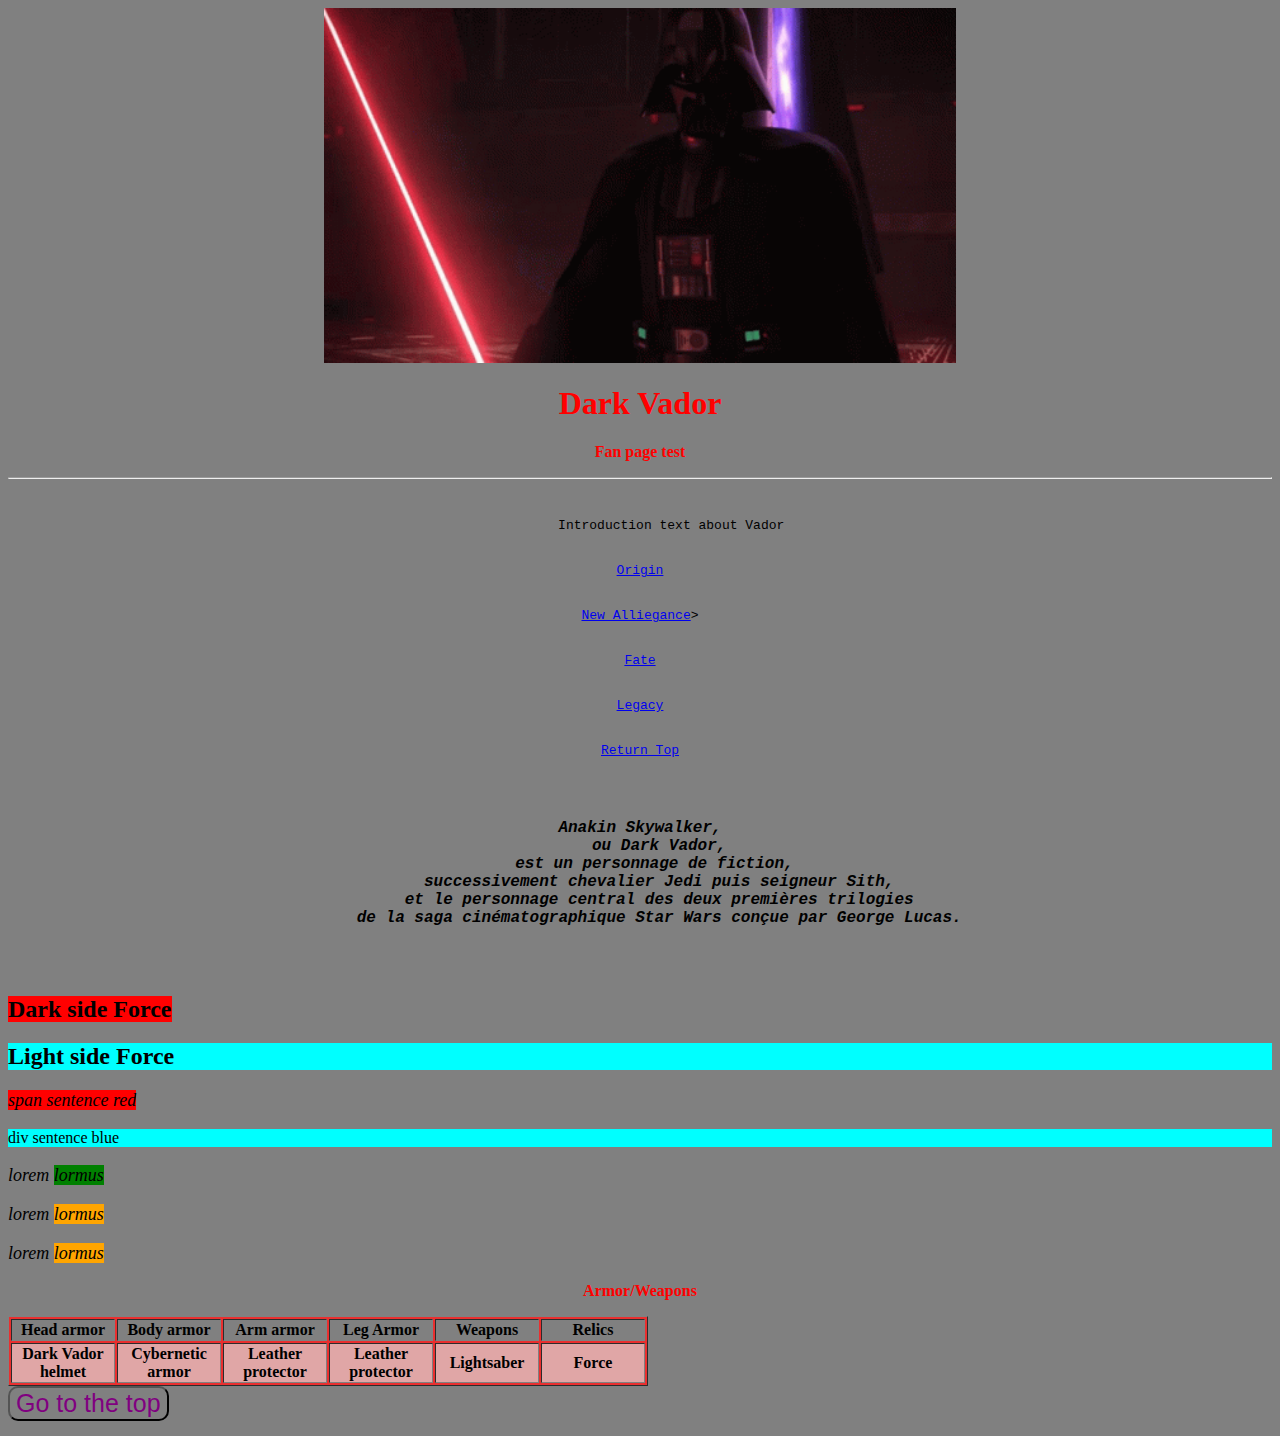
<file: Vador/Index.html>
<!DOCTYPE html>
<html>

<head>
    <title> Dark Vador Fan Page</title>
    <link rel="stylesheet" href="styles.css">
    <!-- LOGO EMPIRE-->
    <link rel="icon" type="image/jpg" href="empire.jpg">
</head>

<a>

    <a href="https://media.tenor.com/H_7NevtnYhcAAAAC/darth-vader-rebels.gif">
        <img src="vador1.gif" alt="Vador gif image">

    </a>
    <h1> Dark Vador </h1>
    <!-- Add empire Logo -->

    <h3> Fan page test </h3>
    <!-- STar Wars Logo-->
    <hr>
    <br>
    <pre>
        Introduction text about Vador

        <li><a href="https://starwars.fandom.com/wiki/Anakin_Skywalker#Early_life">Origin</a></li>
        <li><a href="https://starwars.fandom.com/wiki/Anakin_Skywalker#Becoming_Darth_Vader">New Alliegance</a>></li>
        <li><a href="https://starwars.fandom.com/wiki/Anakin_Skywalker#Post-death">Fate</a></li>
        <li><a href="https://starwars.fandom.com/wiki/Anakin_Skywalker#Legacy">Legacy</a></li>
        <li><a href="Index.html">Return Top</a></li>

    <p><b> Anakin Skywalker, 
    ou Dark Vador,
    est un personnage de fiction, 
    successivement chevalier Jedi puis seigneur Sith,
    et le personnage central des deux premières trilogies
    de la saga cinématographique Star Wars conçue par George Lucas.
    </b></p>
</pre>


    <h2><span style="background-color:red;">Dark side Force</span></h2>
    <h2>
        <div style="background-color:cyan;">Light side Force</div>
    </h2>
    <p><span style="background-color:red;">span sentence red</span></p>
    <p>
        <div style="background-color:cyan;">div sentence blue</div>
    </p>

    <p>lorem <span style="background-color: green;">lormus</span> </p>
    <p>lorem <span style="background-color: orange;">lormus</span> </p>
    <p>lorem <span style="background-color: orange;">lormus</span> </p>

    <h3>Armor/Weapons</h3>

    <table border="1" style="background-color: rgb(233, 47, 47);">
        <tr align="center" style="background-color: grey ;">
            <th width="100">Head armor</th>
            <th width="100">Body armor</th>
            <th width="100">Arm armor</th>
            <th width="100">Leg Armor</th>
            <th width="100">Weapons</th>
            <th width="100">Relics</th>
        </tr>

        <tr align="center" style="background-color: rgb(224, 166, 166);">
            <th>Dark Vador helmet</th>
            <th>Cybernetic armor</th>
            <th>Leather protector</th>
            <th>Leather protector</th>
            <th>Lightsaber</th>
            <th>Force</th>

        </tr>

    </table>
    <a href="Index.html">
        <button style="font-size:25px; background-color: grey; color: purple; border-radius: 10px;">Go to the
            top</button>
    </a>

    </body>

</html>
</file>
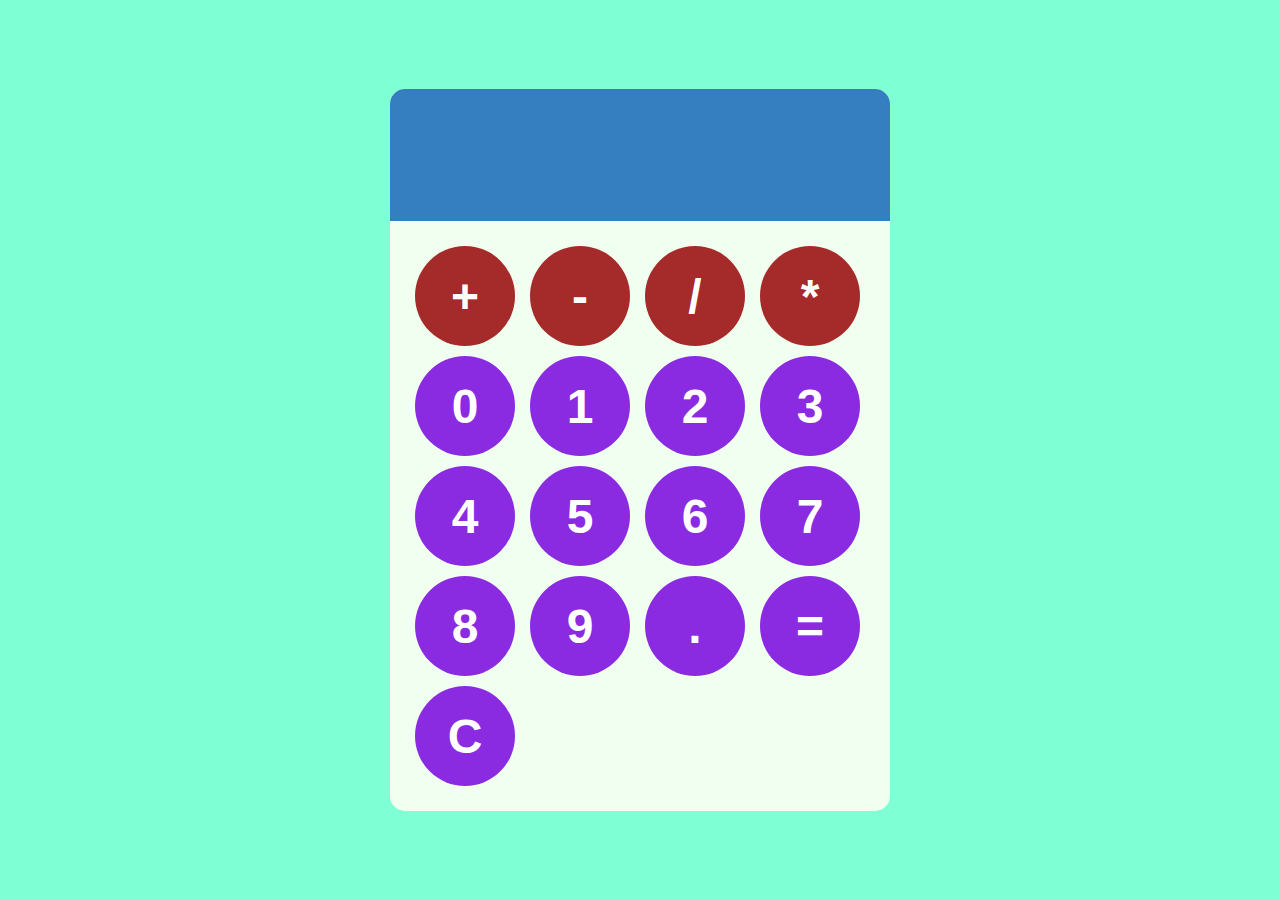
<file: Calc/Projet calculatrice.html>
<!DOCTYPE html>
<html lang="en">

<head>
    <title>Document</title>
    <link rel="stylesheet" href="styles.css">
</head>

<body>

    <div id="calculator">
        <input id="display" readonly>
        <div id="keys">
            <button onclick="appendToDisplay('+')" class="operator-btn">+</button>
            <button onclick="appendToDisplay('-')" class="operator-btn">-</button>
            <button onclick="appendToDisplay('/')" class="operator-btn">/</button>
            <button onclick="appendToDisplay('*')" class="operator-btn">*</button>
            <button onclick="appendToDisplay('0')">0</button>
            <button onclick="appendToDisplay('1')">1</button>
            <button onclick="appendToDisplay('2')">2</button>
            <button onclick="appendToDisplay('3')">3</button>
            <button onclick="appendToDisplay('4')">4</button>
            <button onclick="appendToDisplay('5')">5</button>
            <button onclick="appendToDisplay('6')">6</button>
            <button onclick="appendToDisplay('7')">7</button>
            <button onclick="appendToDisplay('8')">8</button>
            <button onclick="appendToDisplay('9')">9</button>
            <button onclick="appendToDisplay('.')">.</button>
            <button onclick="calculate()">=</button>
            <button onclick="clearDisplay()">C</button>
        </div>
    </div>

    <script src="index.js"></script>

</body>

</html>
</file>
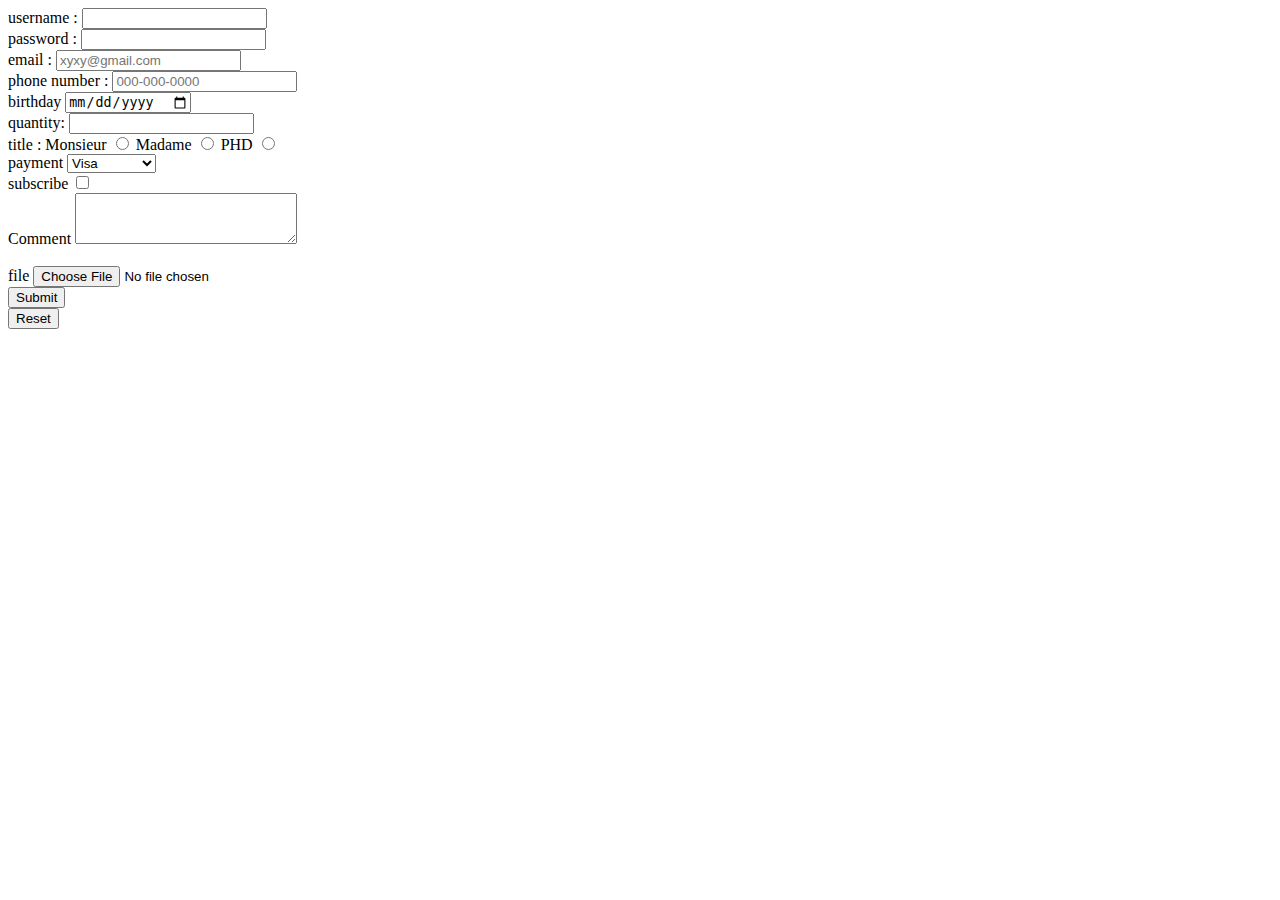
<file: Vador/formpage.html>
<!DOCTYPE html>
<html lang="en">

<head>
    <meta charset="UTF-8">
    <meta http-equiv="X-UA-Compatible" content="IE=edge">
    <meta name="viewport" content="width=device-width, initial-scale=1.0">
    <title>Document</title>
</head>

<body>
    <form action="index.php" method="POST" enctype="multipart/form-data">

        <label for="username">username :</label>
        <input type="text" id="username" required><br>

        <label for="password">password : </label>
        <input type="text" id="password"><br>

        <label for="email">email : </label>
        <input type="text" id="email" placeholder="xyxy@gmail.com"><br>

        <label for="phone">phone number : </label>
        <input type="tel" id="phone" placeholder="000-000-0000"><br>

        <label for="birthdate">birthday</label>
        <input type="date" id="bday"><br>

        <label for="quantity">quantity:</label>
        <input type="number" id="qty"><br>

        <label for="title">title : </label>

        <label for="Monsieur">Monsieur</label>
        <input type="radio" id="Monsieur" value="Monsieur" name="title">

        <label for="Madame">Madame</label>
        <input type="radio" id="Madame" value="Madame" name="title">

        <label for="PHD">PHD</label>
        <input type="radio" id="PHD" value="PHD" name="title "><br>

        <label for="payment">payment</label>
        <select id="payment">
            <option value="visa">Visa</option>
            <option value="masterard">Mastercard</option>
            <option value="giftcard">Giftcard</option>
        </select><br>

        <label for="subscribe">subscribe</label>
        <input type="checkbox" id="subscribe"><br>

        <label for="comment">Comment</label>
        <textarea id="comment" rows="3" cols="25"> </textarea><br><br>

        <label for="file">file</label>
        <input type="file" id="file" accept="image"><br>




        <input type="submit"><br>
        <input type="reset"><br>
    </form>

</body>

</html>
</file>
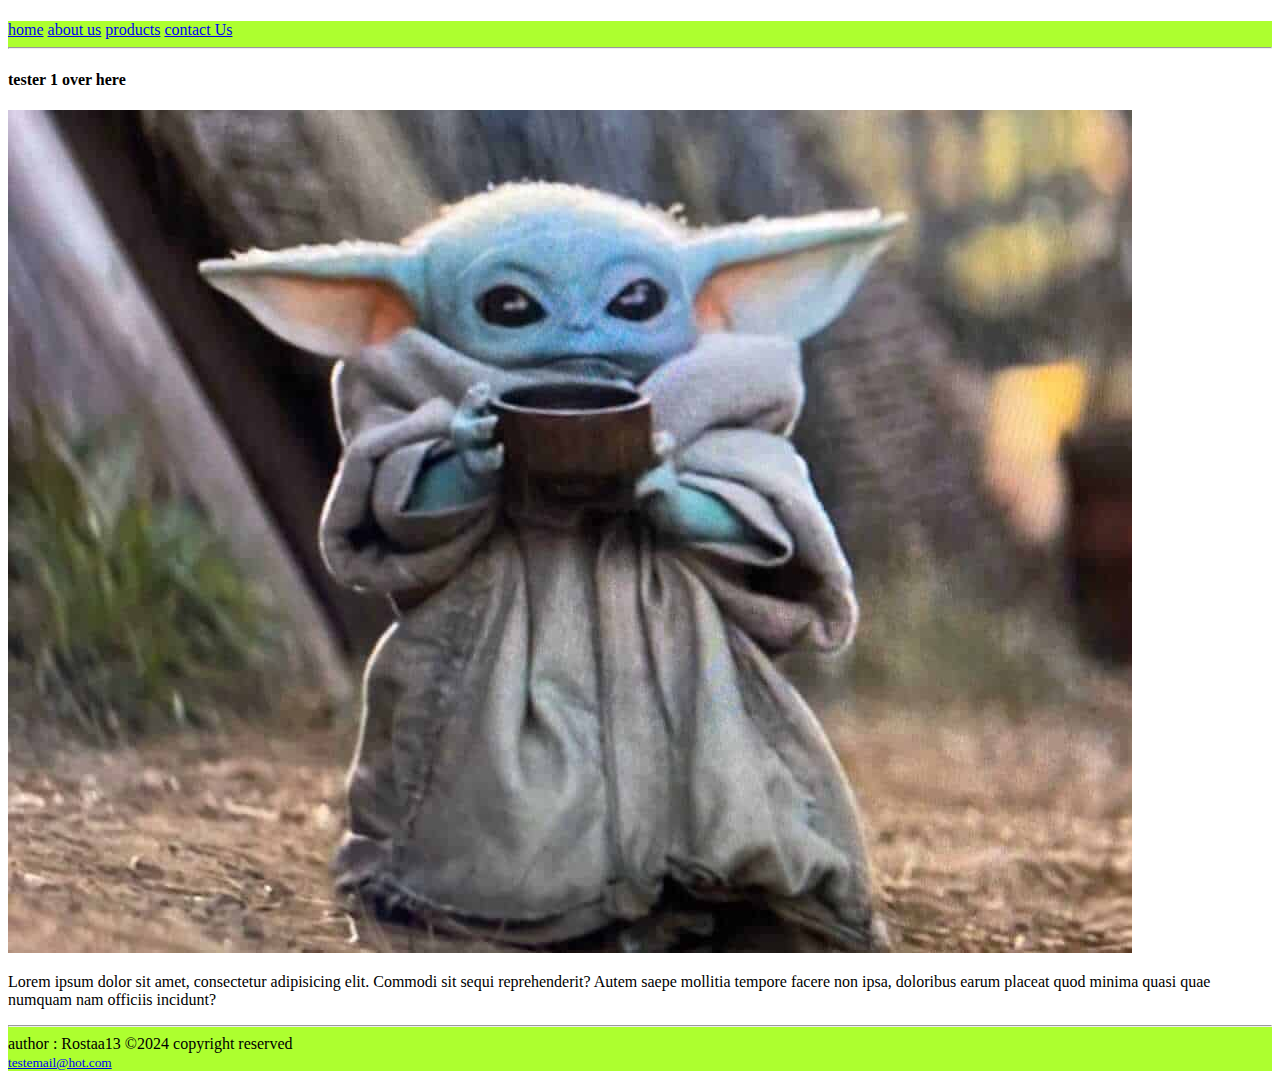
<file: Vador/headers.html>
<!DOCTYPE html>
<html lang="en">

<head>
    <meta charset="UTF-8">
    <meta http-equiv="X-UA-Compatible" content="IE=edge">
    <meta name="viewport" content="width=device-width, initial-scale=1.0">
    <title>Document</title>
</head>

<body>

    <header style="background-color: greenyellow">
        <h1></h1>
        <a href="home">home</a>
        <a href="about Us">about us</a>
        <a href="Products">products</a>
        <a href="Contact Us">contact Us</a>
        <hr>
    </header>

    <main>
        <h4>tester 1 over here</h4>
        <image src="grogu.jpeg" alt="grogu logo"></image>
        <p>Lorem ipsum dolor sit amet, consectetur adipisicing elit. Commodi sit sequi reprehenderit? Autem saepe
            mollitia tempore facere non ipsa, doloribus earum placeat quod minima quasi quae numquam nam officiis
            incidunt?</p>

    </main>

    <footer style="background-color: greenyellow">
        <hr>
        author : Rostaa13
        &copy;2024 copyright reserved<br>
        <small><a href="testemail@hot.com">testemail@hot.com</a></small>



    </footer>


</body>

</html>
</file>
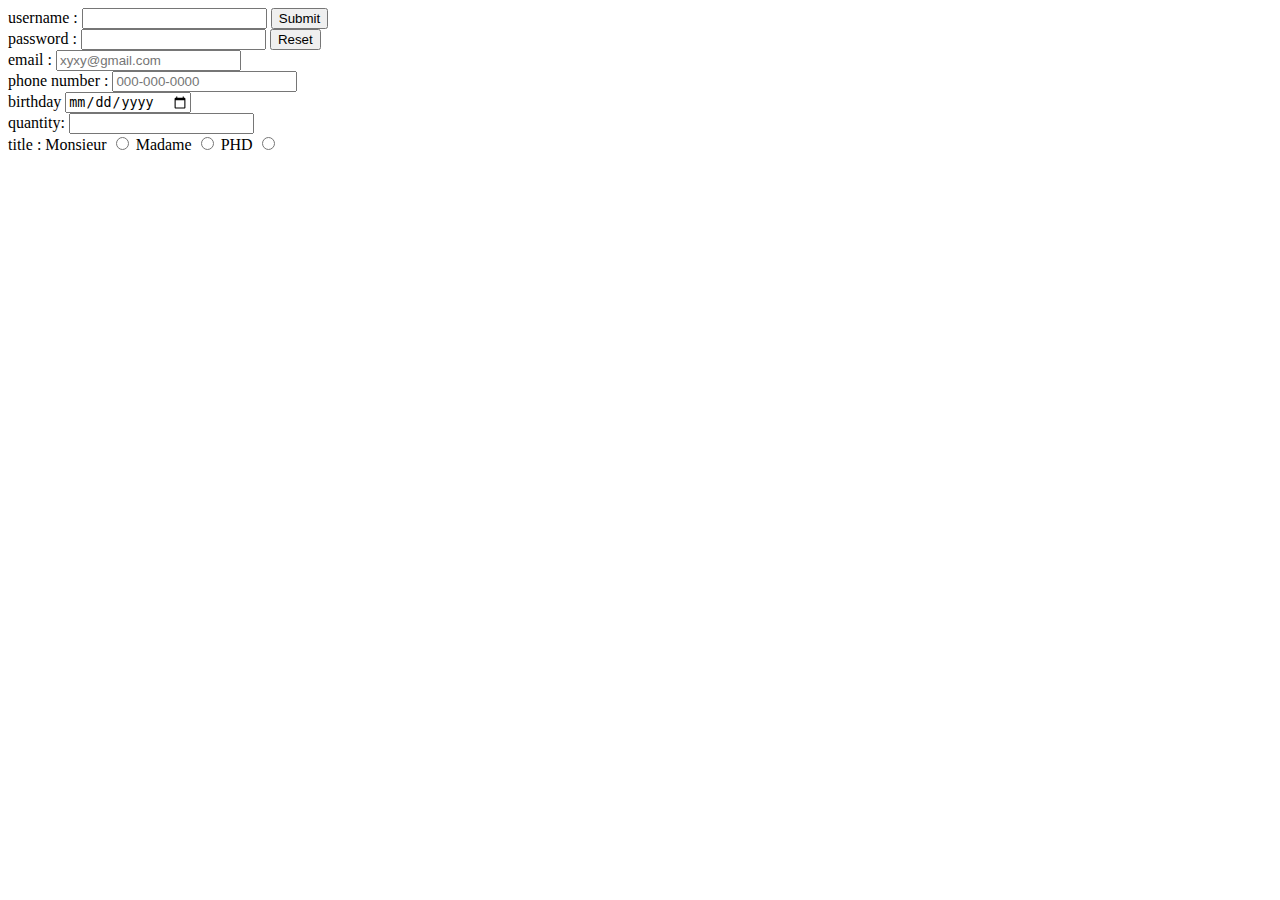
<file: Vador/Index2.html>
<!DOCTYPE html>
<html lang="en">

<head>
    <meta charset="UTF-8">
    <meta http-equiv="X-UA-Compatible" content="IE=edge">
    <meta name="viewport" content="width=device-width, initial-scale=1.0">
    <title>Document</title>
</head>

<body>
    <form action="index.php" method="POST">

        <label for="username">username :</label>
        <input type="text" id="username" required>
        <input type="submit"><br>

        <label for="password">password : </label>
        <input type="text" id="password">
        <input type="reset"><br>

        <label for="email">email : </label>
        <input type="text" id="email" placeholder="xyxy@gmail.com"><br>

        <label for="phone">phone number : </label>
        <input type="tel" id="phone" placeholder="000-000-0000"><br>

        <label for="birthdate">birthday</label>
        <input type="date" id="bday"><br>

        <label for="quantity">quantity:</label>
        <input type="number" id="qty"><br>

        <label for="title">title : </label>

        <label for="Monsieur">Monsieur</label>
        <input type="radio" id="Monsieur" value="Monsieur" name="title">
        <label for="Madame">Madame</label>
        <input type="radio" id="Madame" value="Madame" name="title">
        <label for="PHD">PHD</label>
        <input type="radio" id="PHD" value="PHD" name="title "><br>



    </form>

</body>

</html>
</file>
<file: Vador/styles.css>
body {
    background-color: grey;
}

h1 {
    font-size: bold;
    color: red;
    text-align: center;
}

h3 {
    font-size: medium;
    color: red;
    text-align: center;
}

pre {
    text-align: center;
}

img {
    display: block;
    width: 50%;
    margin: auto;

}

p {
    font-style: italic;
    font-size: large;
}
</file>
<file: Calc/styles.css>
body {
    margin: 0;
    display: flex;
    justify-content: center;
    align-items: center;
    height: 100vh;
    background-color: aquamarine;
}

#calculator {
    font-family: Arial, sans-serif;
    background-color: rgb(240, 255, 240);
    border-radius: 15px;
    max-width: 500px;
    overflow: hidden;
}

#display {
    width: 100%;
    padding: 20px;
    font-size: 5rem;
    text-align: left;
    border: none;
    background-color: rgb(53, 127, 192);
}

#keys {

    display: grid;
    grid-template-columns: repeat(4, 1fr);
    gap: 10px;
    padding: 25px;

}

button {

    width: 100px;
    height: 100px;
    border-radius: 50px;
    border: none;
    background-color: blueviolet;
    color: white;
    font-size: 3rem;
    font-weight: bold;
    cursor: pointer;
}

button:hover {
    background-color: blueviolet;
}

button:active {
    background-color: brown;
}

.operator-btn {
    background-color: brown;
}

.operator-btn:hover {
    background-color: rgb(182, 182, 62);
}

.operator-btn:active {
    background-color: blue;
}
</file>
